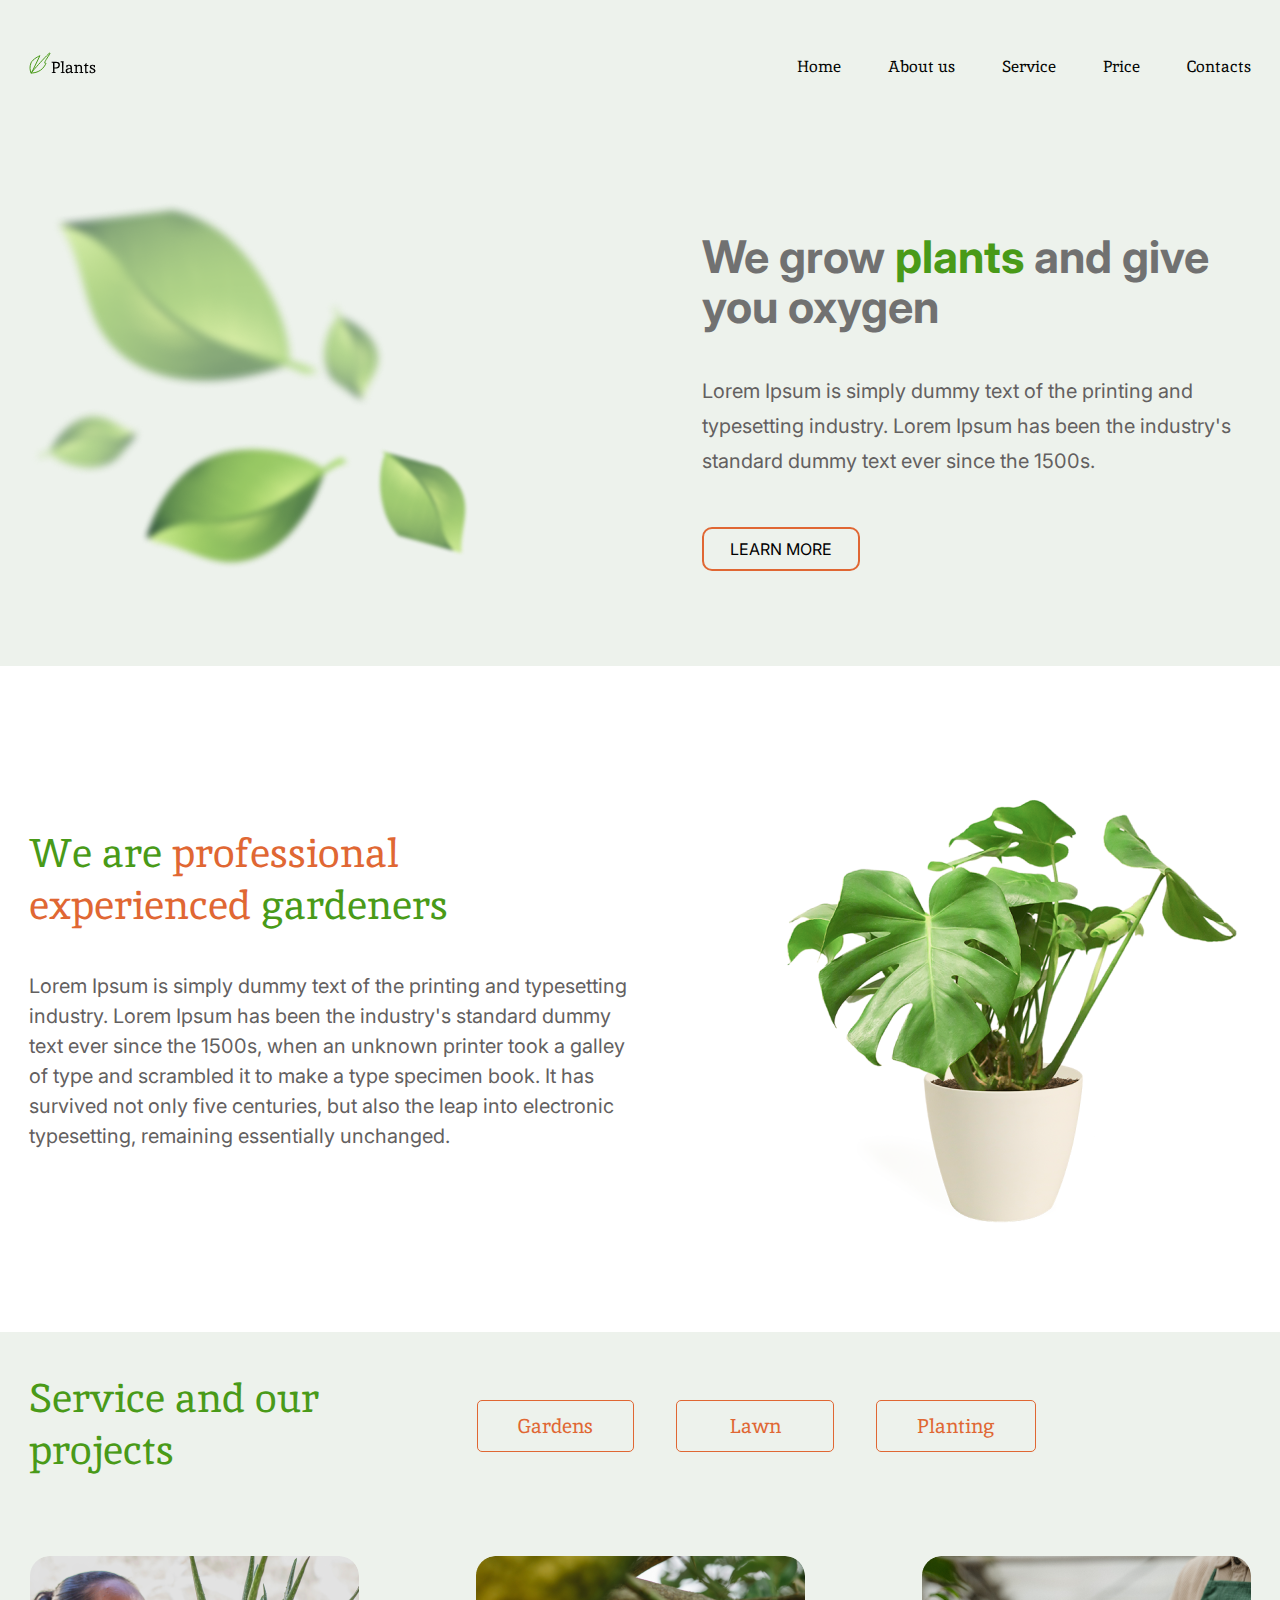
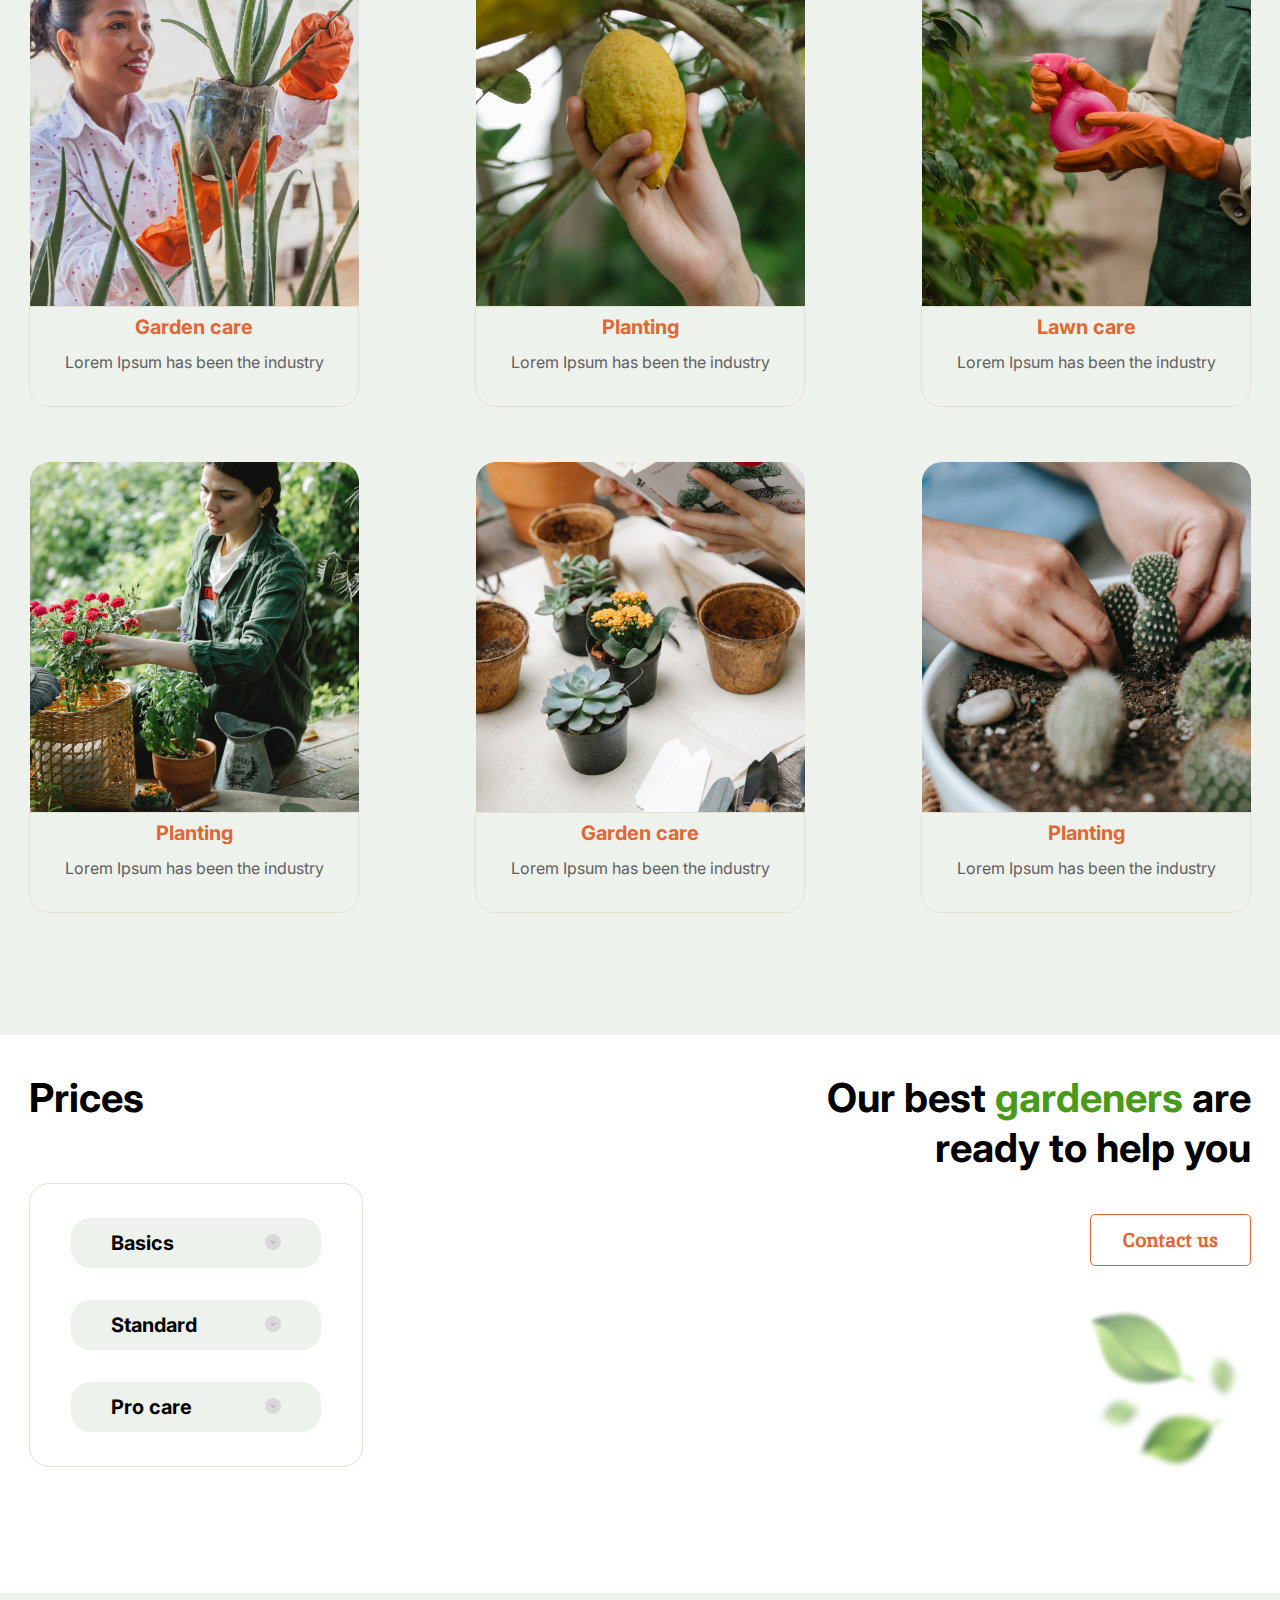
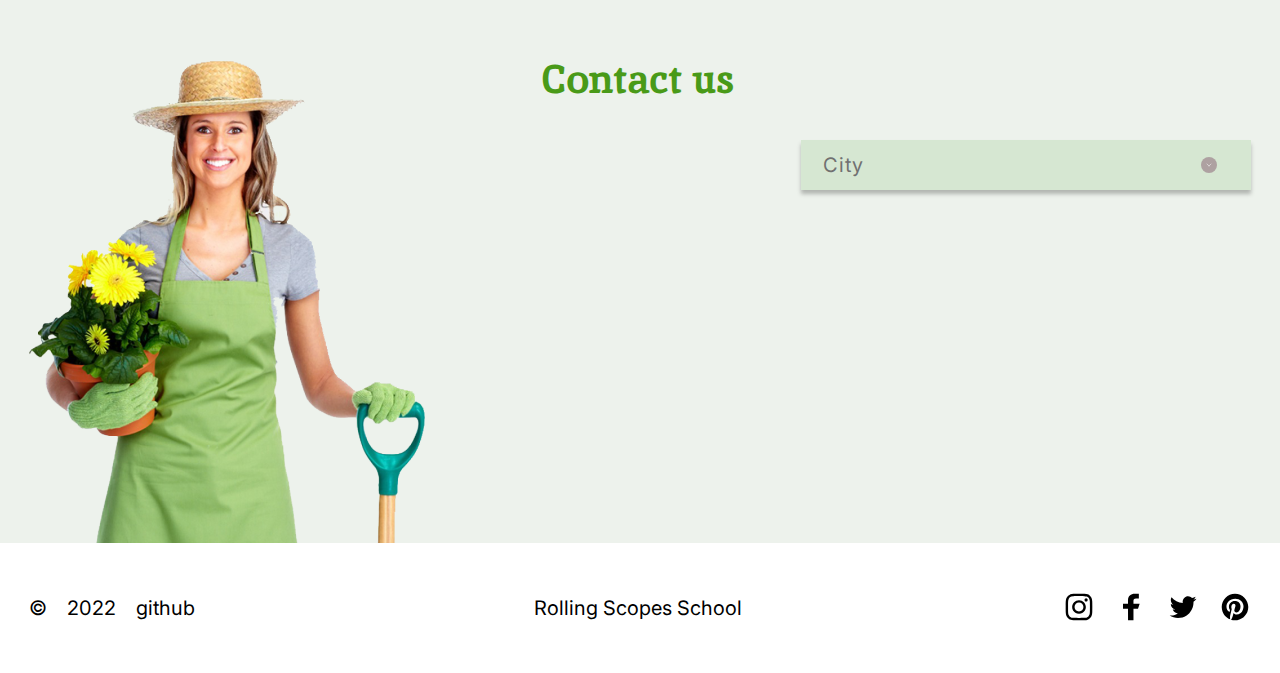
<file: plants/index.html>
<!DOCTYPE html>
<html lang="en">
  <head>
    <meta charset="UTF-8">
    <meta http-equiv="X-UA-Compatible" content="IE=edge">
    <meta name="viewport" content="width=device-width, initial-scale=1.0">
    <link rel="preconnect" href="https://fonts.googleapis.com">
    <link rel="preconnect" href="https://fonts.gstatic.com" crossorigin>
    <link
      href="https://fonts.googleapis.com/css2?family=Inika:wght@400;700&family=Inter:wght@200;300;400;500;600;700&family=Montserrat:wght@500;700&display=swap"
      rel="stylesheet">
    <link rel="preconnect" href="https://fonts.googleapis.com">
    <link rel="preconnect" href="https://fonts.gstatic.com" crossorigin>
    <link
      href="https://fonts.googleapis.com/css2?family=Inika:wght@400;700&family=Inter:wght@200;400;700&family=Montserrat:wght@500;700&display=swap"
      rel="stylesheet">
    <link rel="stylesheet" href="style.css">
    <link type="Image/x-icon" href="img/favicon.ico" rel="icon">
    <title>Plants</title>
  </head>
  <body>
    <div id="blanket"></div>
    <header>
      <div class="container">
        <div class="header" id="header">
          <a href="#" class="logo"><img src="img/logo.svg" alt="Plants"></a>
          <img src="img/burger.svg" alt="" class="burger-menu">
          <nav>
            <ul class="nav">
              <li class="close-icon"><img src="img/close.svg" alt=""></li>
              <li class="first-nav-li menu-link"><a href="#home">Home</a></li>
              <li><a href="#about" class="menu-link">About us</a></li>
              <li><a href="#service" class="menu-link">Service</a></li>
              <li><a href="#price" class="menu-link">Price</a></li>
              <li><a href="#contacts" class="menu-link">Contacts</a></li>
            </ul>
          </nav>
        </div>
      </div>
    </header>


    <main>
      <div class="container">
        <section class="welcome" id="home">
          <div>
            <img src="img/leafs.png" alt="Leafs">
          </div>
          <div class="offer">
            <h1>We grow <span style="color: #499a18">plants</span> and give you oxygen</h1>
            <p>
              Lorem Ipsum is simply dummy text of the printing and typesetting
              industry. Lorem Ipsum has been the industry's standard dummy text
              ever since the 1500s.
            </p>
            <button>LEARN MORE</button>
          </div>
        </section>
      </div>

      <div class="wraper">
        <div class="container">
          <section class="about" id="about">
            <div class="about-txt">
              <h2>We are <span style="color: #e06733">professional experienced</span> gardeners</h2>
              <p>
                Lorem Ipsum is simply dummy text of the printing and typesetting
                industry. Lorem Ipsum has been the industry's standard dummy
                text ever since the 1500s, when an unknown printer took a galley
                of type and scrambled it to make a type specimen book. It has
                survived not only five centuries, but also the leap into
                electronic typesetting, remaining essentially unchanged.
              </p>
            </div>
            <div>
              <img src="img/houseplant1.png" alt="houseplant">
            </div>
          </section>
        </div>
      </div>


      <div class="container">
        <section class="service" id="service">
          <div class="service-menu">
            <h2>Service and our projects</h2>
            <div class="service-btns">
              <button class="btn first-btn" data-value="gardens">Gardens</button>
              <button class="btn second-btn" data-value="lawn">Lawn</button>
              <button class="btn third-btn" data-value="planting">Planting</button>
            </div>
          </div>

          <div class="cards">
            <div class="card first-card gardens">
              <img src="img/card1.png" alt="Garden care" class="desktop-card">
              <img src="img/tablet_card1.png" alt="Garden care" class="tablet-card">
              <div class="description">
                <p class="card-name">Garden care</p>
                <p class="card-description">
                  Lorem Ipsum has been the industry
                </p>
              </div>
            </div>
            <div class="card planting">
              <img src="img/card2.png" alt="Planting" class="desktop-card">
              <img src="img/tablet_card2.png" alt="Planting" class="tablet-card">
              <div class="description">
                <p class="card-name">Planting</p>
                <p class="card-description">
                  Lorem Ipsum has been the industry
                </p>
              </div>
            </div>
            <div class="card lawn">
              <img src="img/card3.png" alt="Lawn care" class="desktop-card">
              <img src="img/tablet_card3.png" alt="Lawn care" class="tablet-card">
              <div class="description">
                <p class="card-name">Lawn care</p>
                <p class="card-description">
                  Lorem Ipsum has been the industry
                </p>
              </div>
            </div>
            <div class="card planting">
              <img src="img/card4.png" alt="Planting" class="desktop-card">
              <img src="img/tablet_card4.png" alt="Planting" class="tablet-card">
              <div class="description">
                <p class="card-name">Planting</p>
                <p class="card-description">
                  Lorem Ipsum has been the industry
                </p>
              </div>
            </div>
            <div class="card gardens">
              <img src="img/card5.png" alt="Garden care" class="desktop-card">
              <img src="img/tablet_card5.png" alt="Garden care" class="tablet-card">
              <div class="description">
                <p class="card-name">Garden care</p>
                <p class="card-description">
                  Lorem Ipsum has been the industry
                </p>
              </div>
            </div>
            <div class="card planting">
              <img src="img/card6.png" alt="Planting" class="desktop-card">
              <img src="img/tablet_card6.png" alt="Planting" class="tablet-card">
              <div class="description">
                <p class="card-name">Planting</p>
                <p class="card-description">
                  Lorem Ipsum has been the industry
                </p>
              </div>
            </div>
          </div>
        </section>
      </div>


      <div class="wraper">
        <div class="container">
          <section class="prices" id="price">
            <div>
              <h2>Prices</h2>
              <div class="tab-border">
                <div class="accordion">
                  <div class="tab">
                    <input
                      type="checkbox"
                      id="tab1"
                      name="tab-group"
                      class="checkbox">
                    <label for="tab1" class="tab-title">Basics</label>
                    <div class="tab-content">
                      <div class="accordion-content">
                        <hr>
                        <p class="price-description">
                          Release of Letraset sheets containing Lorem Ipsum passages, and more recently
                        </p>
                        <p class="price">
                          <span
                            style="
                              font-weight: 700;
                              font-size: 16px;
                              color: #e06733;
                            "
                            >$15</span
                          >/ per hour
                        </p>
                        <a href="#contacts"><button>Order</button></a>
                      </div>
                    </div>
                  </div>
                </div>

                <div class="accordion">
                  <div class="tab">
                    <input
                      type="checkbox"
                      id="tab2"
                      name="tab-group"
                      class="checkbox">
                    <label for="tab2" class="tab-title">Standard</label>
                    <div class="tab-content">
                      <hr>
                      <p class="price-description">
                        Release of Letraset sheets containing Lorem Ipsum
                        passages, and more recently
                      </p>
                      <p class="price">
                        <span
                          style="
                            font-weight: 700;
                            font-size: 16px;
                            color: #e06733;
                          "
                          >$25</span
                        >/ per hour
                      </p>
                      <a href="#contacts"><button>Order</button></a>
                    </div>
                  </div>
                </div>

                <div class="accordion">
                  <div class="tab">
                    <input
                      type="checkbox"
                      id="tab3"
                      name="tab-group"
                      class="checkbox">
                    <label for="tab3" class="tab-title">Pro care</label>
                    <div class="tab-content">
                      <hr>
                      <p class="price-description">
                        Release of Letraset sheets containing Lorem Ipsum
                        passages, and more recently
                      </p>
                      <p class="price">
                        <span
                          style="
                            font-weight: 700;
                            font-size: 16px;
                            color: #e06733;
                          "
                          >$35</span
                        >/ per hour
                      </p>
                      <a href="#contacts"><button>Order</button></a>
                    </div>
                  </div>
                </div>
              </div>
            </div>

            <div class="gardeners">
              <p>
                Our best <span style="color: #499a18">gardeners</span> are ready
                to help you
              </p>
              <button class="btn">Contact us</button>
              <img src="img/leafs2.png" alt="Leafs">
            </div>
          </section>
        </div>
      </div>


      <div class="container">
        <section class="contacts" id="contacts">
          <img src="img/contact_woman.png" alt="Leafs">
          <h2>Contact us</h2>
          <div class="citys">
            <div class="select-wrapper">
              <div class="select">
                <div class="select-trigger">
                  <span class="placeholder">City</span>
                  <div class="arrow"></div>
                </div>
                <div class="custom-options">
                  <div class="options">
                    <span
                      class="custom-option selected"
                      data-value="city"
                      style="display: none"
                      >City
                    </span>
                    <span
                      class="custom-option"
                      data-value="Canandaigua"
                      style="padding-top: 0">
                      Canandaigua, NY
                    </span>
                    <hr class="option-hr">
                    <span class="custom-option" data-value="NY">
                      New York City
                    </span>
                    <hr class="option-hr">
                    <span class="custom-option" data-value="Yonkers">
                      Yonkers, NY
                    </span>
                    <hr class="option-hr">
                    <span class="custom-option" data-value="Sherrill">
                      Sherrill, NY
                    </span>
                    <hr class="option-hr">
                  </div>
                </div>
              </div>
            </div>


            <div class="city">
              <div class="field">
                <p>City:</p>
                <p>Phone:</p>
                <p>Office adress:</p>
              </div>
              <div class="info">
                <p id="city"></p>
                <p id="phone"></p>
                <p id="address"></p>
                <a id="call"><button class="btn" >Call us</button></a>
              </div>
            </div>
          </div>
        </section>
      </div>
    </main>


    <div class="wraper">
      <div class="container">
        <footer class="footer">
          <div class="git">
            <p>©</p>
            <p>2022</p>
            <a href="https://github.com/prigozhaya">github</a>
          </div>
          <a href="https://rs.school/js/" class="footer-rs">
            Rolling Scopes School
          </a>
          <div class="links">
            <a href="#" style="padding-left: 0">
              <img src="img/inst1.svg" alt="instagram">
            </a>
            <a href="#"><img src="img/fb1.svg" alt="facebook"></a>
            <a href="#"><img src="img/tw1.svg" alt="twitter"></a>
            <a href="#"><img src="img/pinterest1.svg" alt="pinterest"></a>
          </div>
        </footer>
      </div>
    </div>
    <script src="script.js" defer></script>
  </body>
</html>
</file>
<file: plants/style.css>
html {
  scroll-behavior: smooth;
}
body {
  background-color: #edf2ec;
  position: relative;
  margin: 0 auto;
  padding: 0;
  box-sizing: border-box;
}
.container {
  max-width: 1222px;
  margin: 0 auto;
}
a {
  text-decoration: none;
}
h1 {
  font-weight: 700;
  font-size: 45px;
  margin: 0;
}
hr {
  border: none;
  background: #aea1a1;
  height: 1px;
  margin: 0;
}
h2 {
  color: #499a18;
  font-size: 40px;
  font-family: "Inika", serif;
  font-weight: 400;
  margin: 0;
}
p {
  font-size: 20px;
  color: #636060;
  margin: 0;
  font-family: "Inter", sans-serif;
}
button {
  border: 1px solid #e06733;
  border-radius: 5px;
  padding: 12px 40px;
  color: #e06733;
  margin-left: 38px;
  font-family: "Inika";
  font-style: normal;
  font-weight: 400;
  font-size: 20px;
  background: none;
  cursor: pointer;
  transition: background-color 0.5s, color 0.5s;
}
button:hover {
  background-color: #e06733;
  color: #fff;
  transition: background-color 0.5s, color 0.5s;
}

/* header----------------------------------*/
nav {
  font-family: "Inika", serif;
  padding-left: 0px;
}
.logo img {
  padding-top: 10px;
}
.close-icon img {
  display: none;
}
.burger-menu {
  display: none;
}
.first-nav-li {
  padding-left: 0px;
}
ul.nav li {
  display: inline;
  margin-left: 43px;
}
ul.nav {
  margin: 0;
}
ul.nav li a {
  color: #010201;
  font-size: 16px;
  font-weight: 400;
  line-height: 50px;
  transition: color 0.5s;
}
ul.nav li a:hover {
  color: #e06733;
  font-weight: 700;
  transition: all 0.5s;
}
.header {
  display: inline-flex;
  width: 100%;
  justify-content: space-between;
  padding: 42px 0;
}

/*welcome------------------*/
.welcome {
  display: inline-flex;
  width: 100%;
  justify-content: space-between;
  padding: 52px 0;
  font-family: "Inter", sans-serif;
}
.offer p {
  line-height: 35px;
  padding-top: 42px;
  padding-left: 0px;
  padding-bottom: 48px;
}
.offer h1 {
  padding-top: 46px;
  line-height: 50px;
  color: #717171;
}
.offer {
  max-width: 549px;
}
.offer button {
  border: 2px solid #e06733;
  border-radius: 10px;
  padding: 12px 26px;
  background: none;
  font-family: "Inter";
  font-size: 16px;
  line-height: 16px;
  color: #000000;
  margin: 0;
}
.offer button:hover {
  background-color: #e06733;
  color: #fff;
  transition: background-color 0.5s, color 0.5s;
}

/*about----------------------*/
.wraper {
  display: block;
  width: 100%;
  background-color: #fff;
}
.about {
  display: inline-flex;
  width: 100%;
  justify-content: space-between;
  font-family: "Inter", sans-serif;
  padding: 93px 0 90px 0;
}
.about-txt h2 {
  padding-top: 68px;
  max-width: 460px;
}
.about-txt p {
  line-height: 30px;
  padding-top: 40px;
  padding-left: 0px;
  max-width: 605px;
}

/*service---------------*/
.service-menu {
  display: flex;
  justify-content: space-between;
  padding-top: 40px;
}
.service-menu h2 {
  max-width: 306px;
}
.service-btns {
  padding-right: 215px;
  padding-top: 28px;
}
.service-btns .btn.active {
  background-color: #e06733;
  color: #fff;
  transition: background-color 0.5s, color 0.5s;
}
.first-btn {
  margin-left: 0;
}
.second-btn {
  padding: 12px 52px;
}
.cards {
  display: flex;
  flex-wrap: wrap;
  width: 100%;
  justify-content: space-between;
  padding: 80px 0 67px 0;
}
.card-name {
  color: #e06733;
  font-weight: 700;
  text-align: center;
  padding: 10px 0;
  font-size: 20px;
  line-height: 20px;
}
.card-description {
  font-size: 16px;
  text-align: center;
  padding-top: 5px;
}
.card img {
  border-radius: 20px 20px 0px 0px;
  margin-bottom: 0;
  width: 100%;
}
.tablet-card{
  display: none;
}
.description {
  border: 1px solid #e3e1d5;
  border-radius: 0px 0px 20px 20px;
  margin-top: -4px;

  padding-bottom: 34px;
}
.card {
  border-radius: 20px 20px 20px 20px;
  float: left;
  display: block;
  width: auto;
  margin-bottom: 55px;
  transition: all 1s;
  
}
.card.blur {
  filter: blur(3px);
}
.card:hover {
  -webkit-transform: scale(1.05);
  -ms-transform: scale(1.05);
  transform: scale(1.05);
  box-shadow: 0px 4px 4px rgba(0, 0, 0, 0.25);
  transition: all 1s;
}

/*prices---------------------------*/
.prices h2, .gardeners p {
  font-family: "Inter", sans-serif;
  padding-top: 38px;
  font-weight: 700;
  color: #000;
  line-height: 50px;
}
.prices {
  display: flex;
  justify-content: space-between;
  padding-bottom: 105px;
}
.gardeners p {
  max-width: 452px;
  padding-bottom: 41px;
  text-align: right;
  font-weight: 700;
  font-size: 40px;
  text-align: right;
}
.gardeners img {
  display: block;
  margin-left: auto;
  margin-right: 0;
  padding-top: 35px;
}
.gardeners button {
  padding: 12px 32px;
  font-weight: 700;
  display: block;
  margin-left: auto;
  margin-right: 0;
}
/*accordion style----------------------*/
.accordion input {
  display: none;
}
.tab {
  border-radius: 20px;
  background: #edf2ec;
  font-family: "Inter";
  margin-bottom: 32px;
  max-width: 250px;
  transition: box-shadow 0.5s;
}
.tab-border {
  padding: 34px 41px 2px 41px;
  border: 1px solid #e3e1d5;
  border-radius: 20px;
  margin-top: 60px;
}
.tab-title {
  border-radius: 20px;
  background: #edf2ec;
  padding: 16px;
  display: block;
  cursor: pointer;
  font-weight: 700;
  font-size: 20px;
  line-height: 18px;
  color: #000000;
  padding-left: 40px;
  transition: background-color 1s;
}
.tab-title::after {
  content: url(img/accordion_btn.svg);
  margin-right: 24px;
  width: 16px;
  height: 16px;
  float: right;
  transition: all 1s;
}
.tab-content {
  transition: max-height 1s, visibility 0s, overflow 0s, opacity 0s;
  max-height: 0;
  visibility: hidden;
  overflow: hidden;
  opacity: 0;
  margin-top: 0;
  background-color: #d6e7d2;
  border-radius: 0 0 20px 20px;
}
.price-description {
  font-family: "Inter";
  font-style: normal;
  font-weight: 300;
  font-size: 10px;
  line-height: 10px;
  color: #717171;
  padding-top: 6px;
}
.price {
  font-weight: 400;
  font-size: 12px;
  color: #000000;
  padding-top: 7px;
}
.tab-content button {
  font-family: "Inter";
  background: #ffffff;
  border-radius: 10px;
  font-weight: 700;
  font-size: 14px;
  line-height: 20px;
  color: #717171;
  padding: 3px 20px;
  border: none;
  margin: 12px 0 0 0;
  transition: background-color 0.5s, color 0.5s;
}
.tab-content button:hover {
  background-color: #717171;
  color: #fff;
  transition: background-color 0.5s, color 0.5s;
}
.tab :checked + .tab-title {
  background-color: #d6e7d2;
  color: #000;
  border-radius: 20px 20px 0 0;
  transition: background-color 0.5s;
}
.tab :checked + .tab-title::after {
  content: url(/img/accordion_btn_up.svg);
  transform: rotate(180deg);
  width: 16px;
  height: 16px;
}
.tab :checked ~ .tab-content{
  padding: 12px 40px;
  max-height: 1000px;
  visibility: visible;
  overflow: none;
  opacity: 1;
  transition: max-height 2s, visibility 0s, overflow 0s, opacity 1s;
}

/*contacts-------------------*/
.contacts {
  display: flex;
  padding-top: 53px;
  justify-content: space-between;
}
.contacts h2 {
  font-family: "Inika";
  font-style: normal;
  font-weight: 700;
  font-size: 40px;
  line-height: 52px;
  padding-left: 45px;
  padding-top: 7px;
}
.tab:hover {
  box-shadow: 0px 4px 4px rgba(0, 0, 0, 0.25);
  transition: box-shadow 0.5s;
}
/* dropdown styles ----------*/
.citys {
  width: 100%;
  max-width: 450px;
}
.select-wrapper {
  position: relative;
  width: 100%;
  max-width: 450px;
  padding-top: 94px;
}
.select {
  position: relative;
  display: flex;
  flex-direction: column;
}
.select-trigger {
  position: relative;
  display: flex;
  align-items: center;
  justify-content: space-between;
  padding: 0 22px;
  height: 50px;
  cursor: pointer;
  background: #d6e7d2;
  font-family: "Inter";
  font-style: normal;
  font-weight: 400;
  font-size: 20px;
  line-height: 40px;
  letter-spacing: 0.05em;
  color: #717171;
  box-shadow: 0px 4px 4px rgba(0, 0, 0, 0.25);
  transition: box-shadow 0.5s;
}
.custom-options {
  position: absolute;
  top: 100%;
  left: 0;
  right: 0;
  background: #fff;
  transition: max-height 2s, visibility 1s, overflow 1s, opacity 5s;
  max-height: 0;
  visibility: hidden;
  overflow: hidden;
  opacity: 0;
  background-color: #dce9d9;
}
.options {
  padding: 27px 35px 31px 22px;
}
.select.open {
  display: block;
}
.select.open .custom-options {
  transition: max-height 2s, visibility 0s, overflow 0s, opacity 1s;
  max-height: 1000px;
  visibility: visible;
  overflow: none;
  opacity: 1;
}
.custom-option {
  position: relative;
  display: block;
  padding-top: 12px;
  font-family: "Inter";
  font-size: 16px;
  font-weight: 400;
  line-height: 35px;
  letter-spacing: 0.05em;
  color: #499a18;
  cursor: pointer;
  transition: all 1s;
}
.placeholder-option {
  position: relative;
  display: block;
  padding-top: 12px;
  font-family: "Inter";
  font-size: 16px;
  font-weight: 400;
  line-height: 35px;
  letter-spacing: 0.05em;
  color: #499a18;
  cursor: pointer;
  transition: all 1s;
}
.selected-city {
  background: #c1e698;
}
.option-hr.active-hr {
  background: #717171;
  height: 1.5px;
  transition: all 1s;
}
.custom-option:hover {
  cursor: pointer;
  color: #717171;
}
.placeholder.selected{
  font-size: 16px;
  padding-left: 10px;
}
.arrow {
  position: relative;
  height: 16px;
  width: 16px;
  margin-right: 12px;
  background: url(img/drop_btn.svg);
  background-repeat: no-repeat;
  float: right;
  transition: all 1s;
}
.arrow.opened  {
  background: url(img/drop_btn.svg);
  background-repeat: no-repeat;
  transform: rotate(180deg);
}
.open .select-trigger {
  background: #c1e698;
}
.select-trigger:hover {
  box-shadow: none;
  transition: box-shadow 0.5s;
}
.city {
  display: flex;
  padding: 17px 76px 32px 33px;
  border: 1px solid #000000;
  border-radius: 20px;
  margin-top: 47px;
  opacity: 0;
  pointer-events: none;
}
.city-show {
  pointer-events: all;
  display: flex;
  animation: showBlock 0.5s linear forwards;
  animation-delay: 1.5s;
}
@keyframes showBlock {
  0% {
    opacity: 0;
  }
  100% {
    opacity: 1;
  }
}
.field p {
  font-weight: 400;
  font-size: 16px;
  line-height: 39px;
  letter-spacing: 0.05em;
  color: #000000;
}
.info p {
  font-weight: 400;
  font-size: 16px;
  line-height: 39px;
  letter-spacing: 0.05em;
  color: #717171;
  padding-left: 15px;
}
.info button {
  font-family: "Inika";
  font-style: normal;
  font-weight: 700;
  font-size: 10px;
  line-height: 13px;
  text-align: center;
  color: #717171;
  padding: 7px 43px;
  margin: 19px 0 0 15px;
  transition: background-color 0.5s, color 0.5s;
}
.info button:hover {
  background-color: #e06733;
  color: #fff;
  transition: background-color 0.5s, color 0.5s;
}

/* Footer ------------------------------------- */
.footer p {
  font-weight: 400;
  margin: auto;
}
.footer a {
  margin: auto 0;
}
footer {
  background: #ffffff;
  margin: 0;
  padding: 45px 0;
  display: flex;
  justify-content: space-between;
  color: #000000;
  font-size: 20px;
  font-family: "Inter";
}
.git {
  display: flex;
}
.links {
  display: flex;
  padding-top: 2px;
}
.links img {
  padding-left: 20px;
  padding-top: 1px;
}
.footer-rs {
  padding-left: 37px;
}
.git p {
  padding-right: 20px;
  color: #000000;
}
footer a {
  color: #000000;
}

@media (max-width: 1085px) {
  .service-menu {
    display: block;
    padding-top: 60px;
  }
  .service-btns {
    padding-right: 0px;
  }
  .contacts h2 {
    min-width: 191px;
  }
  .city {
    padding: 17px 33px 30px 33px;
  }
}

@media (max-width: 964px) {
  .contacts {
    flex-direction: column;
  }
  .contacts h2 {
    margin-left: auto;
    margin-right: auto;
    padding-left: 0;
  }
  .contacts img {
    order: 3;
    max-width: 200px;
    margin-left: auto;
    margin-right: auto;
    padding-top: 22px;
  }
  .contacts img.open{
    padding-top: 16px;
  }
  .citys {
    margin-left: auto;
    margin-right: auto;
  }
  .select-wrapper {
    padding-top: 98px;
  }
  .city {
    margin: 61px auto 0 auto;
  }
}

@media (max-width: 768px) {
  .container {
    max-width: 668px;
    margin: 0 auto;
  }
  h2 {
    font-size: 35px;
  }
  .offer h1 {
    font-size: 35px;
    padding-top: 0;
  }
  .header{
    padding: 35px 0;
  }
  .welcome {
    flex-direction: row-reverse;
    padding: 40px 0 70px 0;
  }
  .offer p {
    font-weight: 400;
    font-size: 16px;
    line-height: 25px;
    max-width: 341px;
    padding: 29px 0 33px 3px;
  }
  .welcome img {
    max-width: 280px;
  }
  .about {
    display: block;
    padding: 0 0 96px 0;
  }
  .about-txt h2 {
    text-align: center;
    margin: auto;
    padding-top: 40px;
  }
  .about-txt p {
    margin: auto;
    max-width: 100%;
    padding-top: 51px;
  }
  .about img {
    max-width: 250px;
    display: block;
    margin-left: auto;
    margin-right: auto;
    padding-top: 68px;
  }
  .service-menu {
    display: block;
    padding-top: 60px;
  }
  .service-btns {
    display: flex;
    padding-right: 0;
    padding-top: 42px;
  }
  button{
    margin-left: 42px;
  }
  .card {
    max-width: 280px;
    margin-bottom: 40px;
  }
  .card img{
    min-height: 350px;
  }
  .desktop-card{
    display: none;
  }
  .tablet-card{
    display: block;
  }
  .card-description {
    max-width: 201px;
    margin-left: auto;
    margin-right: auto;
    padding-top: 4px;
  }
  .card-name {
    padding: 11px 0 10px 0;
}
  .description {
    padding-bottom: 16px;
}
  .cards {
    padding: 40px 0 32px 0;
  }
  .gardeners p {
    font-size: 25px;
    padding-top: 141px;
    padding-bottom: 27px;
    line-height: 35px;
    max-width: 296px;
  }
  .gardeners img {
    padding-top: 27px;
  }
  .tab-border {
    margin-top: 52px;
    padding:34px 41px 0px 41px;
  }
  .prices {
    padding-bottom: 83px;
  }
  .prices h2{
    padding-left: 14px;
  }
  .contacts {
    padding-top: 33px;
  }
  .select-wrapper.open{
    padding-top: 59px;
}
  .footer {
    display: block;
    max-width: 220px;
    margin-left: auto;
    margin-right: auto;
    padding-top: 17px;
    padding-bottom: 2px;
  }
  .footer a {
    margin: 16px 0;
    text-align: center;
  }
  .footer-rs {
    padding-left: 5px;
  }
  .git p {
    padding-right: 20px;
    margin: 16px 0;
  }
  .git {
    padding-left: 25px;
  }
  .links {
    display: flex;
    justify-content: space-between;
    margin: 0 15px;
    padding-top: 8px;
  }
  .links img {
    padding-left: 0;
  }
}

@media (max-width: 653px) {
  ul.nav {
    min-width: 350px;
    display: flex;
    justify-content: space-around;
  }
  ul.nav li {
    margin-left: auto;
  }
  .welcome img {
    max-width: 250px;
  }
  .service-btns {
    display: flex;
    padding-right: 0;
    padding-top: 40px;
    flex-wrap: wrap;
    justify-content: space-between;
  }
  .service-btns button {
    margin: 9px 0 0 0;
  }
  .card{
    margin: 0 auto;
  }
  .prices {
    display: block;
  }
  .prices h2 {
    text-align: center;
    max-width: 330px;
    margin: 0 auto;
    padding-bottom: 40px;
  }
  .tab {
    max-width: 100%;
    margin: 14px auto 0 auto;
  }
  .tab-title {
    padding-left: 30px;
    font-size: 15px;
  }
  .accordion {
    max-width: 100%;
    margin: 0 auto;
  }
  .tab-border {
    max-width: 54%;
    margin: 0 auto;
    padding: 15px 22px 29px 22px;
  }
  .gardeners p {
    padding-top: 19px;
    margin: 0 auto;
  }
  .gardeners button {
    margin-left: auto;
    margin-right: auto;
    padding: 8px 22px;
    font-size: 15px;
  }
  .gardeners img {
    display: none;
  }
}

@media (max-width: 480px) {
  .container {
    max-width: 330px;
  }
  h2 {
    font-size: 25px;
  }
  .header {
    max-width: 330px;
    padding: 27px 0;
  }
  nav {
    position: fixed;
    right: 0;
    top: 0;
    padding-right: 20px;
    background: #edf2ec;
    height: 100%;
    z-index: 5;
    transform: translateX(100%);
    transition: all 1s;
  }
  nav.active {
    transform: translateX(0);
    transition: all 1s;
  }
  .logo img {
    padding-top: 10px;
  }
  ul.nav li {
    max-width: 70px;
  }
  ul.nav li a {
    padding-right: 0;
    margin-right: 0;
  }
  ul.nav {
    opacity: 0;
    max-width: 80px;
    max-width: 80px;
    min-width: 80px;
    margin: auto;
    margin-top: 40px;
    z-index: 6;
    pointer-events: none;
  }
  ul.nav.active {
    display: block;
    opacity: 1;
    pointer-events: all;
  }
  .close-icon img {
    display: block;
    padding-left: 50px;
    height: 20px;
    margin-bottom: 10px;
  }

  header {
    position: fixed;
    top: 0;
    left: 0;
    right: 0;
    min-width: 320px;
    max-width: 480px;
    background-color: #edf2ec;
    width: 100%;
    z-index: 5;
  }
  header .container {
    display: block;
    margin-left: auto;
    margin-right: auto;
  }
  main {
    padding-top: 82px;
  }

  .burger-menu {
    display: block;
  }
  .burger-menu.active {
    display: none;
  }
  #blanket {
    display: none;
    background-color: #111;
    opacity: 0.65;
    position: absolute;
    z-index: 4;
    top: 0px;
    left: 0px;
    width: 100%;
    height: 100%;
  }
  #blanket.active {
    display: block;
  }
  .offer h1 {
    font-size: 25px;
    line-height: 35px;
  }
  .offer p {
    padding: 19px 0 26px 0px;
}
.welcome {
  padding: 40px 0 23px 0;
}
  .welcome img {
    display: none;
  }
  .offer p {
    max-width: 330px;
  }
  .offer button {
    padding: 8px 16px;
    font-size: 10px;
  }
  .welcome img {
    max-width: 280px;
  }
  .about {
    padding: 0 0 31px 0;
}
  .about p {
    font-size: 15px;
    line-height: 25px;
  }
  .about-txt h2 {
    padding-top: 30px;
}
.about-txt p {
  padding-top: 16px;
}
  .about img {
    max-width: 150px;
    max-height: 147px;
    padding-top: 3px;
  }
  .service-btns button {
    padding: 6px 28px;
    font-size: 15px;
    line-height: 20px;
    width: 121px;
    margin: 11px 0 0 0;
}
  .service-btns {
    display: flex;
    padding-right: 0;
    padding-top: 30px;
    flex-wrap: wrap;
    justify-content: left;
  }
  .service-menu {
    display: block;
    padding-top: 30px;
  }
  .service-menu h2 {
    max-width: 187px;
  }
  .service-btns .second-btn {
    margin-left: 10px;
  }
  .card {
    margin-left: auto;
    margin-right: auto;
  }
  .card-name {
    padding: 13px 0 8px 0;
}
.card {
  margin-top: 35px;
}
.first-card{
  margin-top: 0;
}
.description {
  padding-bottom: 18px;
}
.cards {
  padding: 40px 0 29px 0;
}
.prices h2 {
  padding-left: 0;
  padding: 15px 0 26px 0;
}
.gardeners p {
  padding: 18px 0 20px 0;
  text-align: center;
  font-size: 20px;
  width: 230px;
}
.gardeners button {
  padding: 6px 22px;
  height: 34px;
  width: 121px;
}
.prices {
  padding-bottom: 40px;
}
.contacts h2 {
  font-size: 25px;
}
.contacts {
  padding-top: 9px;
  text-align: center;
}
.select-trigger {
  min-width: 263px;
  margin-left: auto;
  margin-right: auto;
  padding: 0 18px;
}
.open .select-trigger { 
  min-width: 263px;
  margin-left: 14px;
  margin-right: 14px;
  padding: 0 18px;
}
.custom-options {
  margin: 0 14px;
  min-width: 298px;
}
.custom-option {
  text-align: left;
}
.select-wrapper {
  padding-top: 72px;
  padding-bottom: 0px;
}
.select-wrapper.open {
  padding-bottom: 49px;
  padding-top: 33px;
}
.arrow {
  margin-right: 4px;
}
.contacts img {
  max-width: 100px;
  padding-top: 0;
  margin: -114px auto 0 auto;
}
.contacts img.open {
  display: none;
}
.city {
  margin: 0 23px 33px 25px;
  padding: 33px 21px 22px 21px;
}
.info button {
    margin: 8px 0 0 -58px;
}
.field{
  max-width: 70px;
}
.field p {
  text-align: right;
  line-height: 20px;
  height: 40px;
}
.info p {
  line-height: 20px;
  height: 40px;
  text-align: left;
  max-width: 160px;
  padding-left: 10px;
}
.city-show {
  display: flex;
}
.footer {
  padding-top: 5px;
  padding-bottom: 2px;
}
.git {
  padding-left: 23px;
}
.git p {
  padding-right: 22px;
}
.footer a {
  margin: 4px 0;
}
.git a {
  margin: 16px 0;
}
}
</file>
